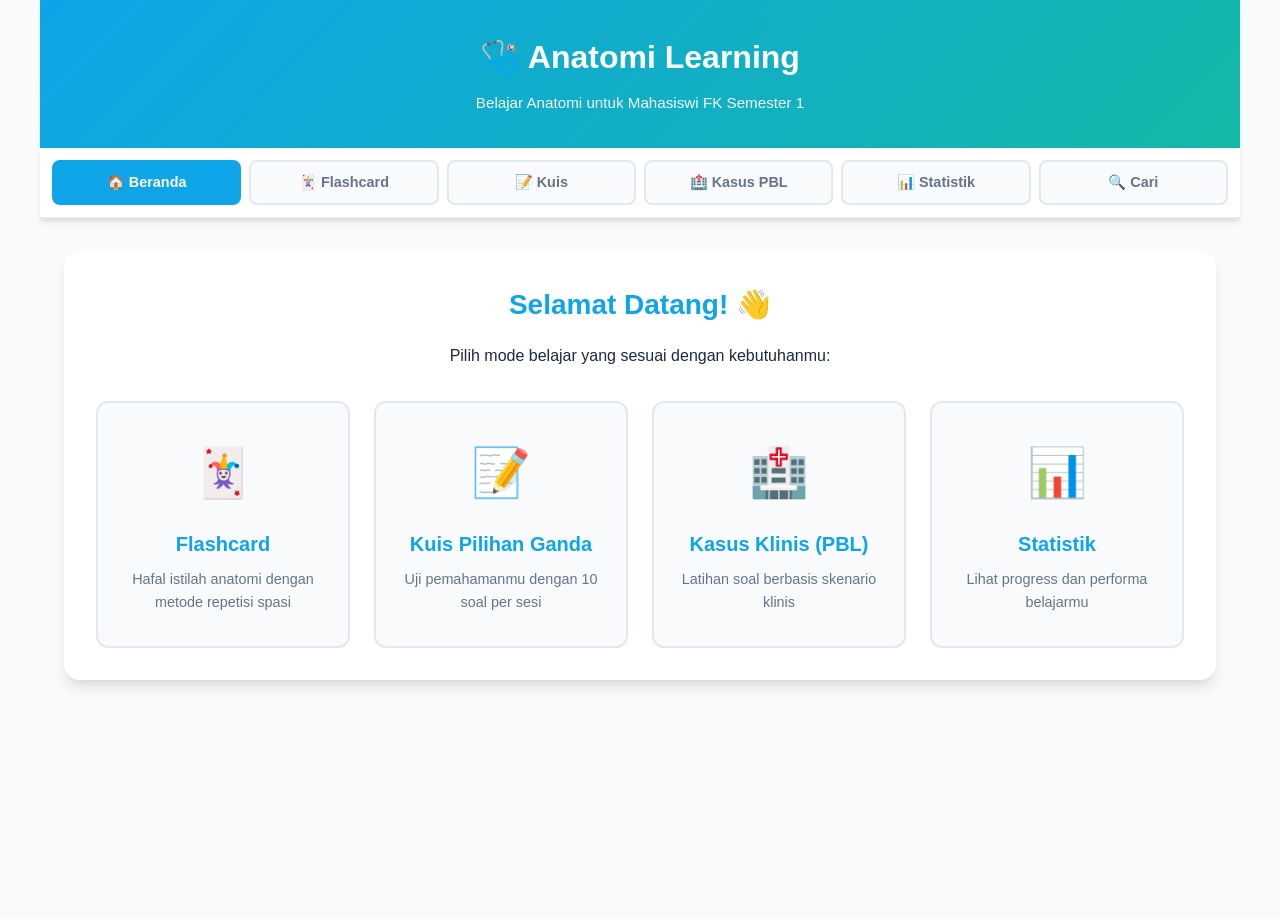
<file: index.html>
<!DOCTYPE html>
<html lang="id">
<head>
    <meta charset="UTF-8">
    <meta name="viewport" content="width=device-width, initial-scale=1.0">
    <meta name="description" content="Aplikasi belajar anatomi untuk mahasiswi kedokteran semester 1 dengan flashcard, kuis, dan kasus klinis PBL">
    <meta name="theme-color" content="#0ea5e9">
    <title>Anatomi Learning - FK Semester 1</title>
    <link rel="stylesheet" href="styles.css">
    <link rel="manifest" href="manifest.json">
</head>
<body>
    <div class="container">
        <!-- Header -->
        <header class="header">
            <h1>🩺 Anatomi Learning</h1>
            <p class="subtitle">Belajar Anatomi untuk Mahasiswi FK Semester 1</p>
        </header>

        <!-- Navigation -->
        <nav class="nav" id="mainNav">
            <button class="nav-btn active" data-mode="home">🏠 Beranda</button>
            <button class="nav-btn" data-mode="flashcard">🃏 Flashcard</button>
            <button class="nav-btn" data-mode="quiz">📝 Kuis</button>
            <button class="nav-btn" data-mode="kasus">🏥 Kasus PBL</button>
            <button class="nav-btn" data-mode="stats">📊 Statistik</button>
            <button class="nav-btn" data-mode="search">🔍 Cari</button>
        </nav>

        <!-- Main Content Area -->
        <main class="content" id="mainContent">
            <!-- Home Screen -->
            <div class="screen active" id="homeScreen">
                <div class="welcome-card">
                    <h2>Selamat Datang! 👋</h2>
                    <p>Pilih mode belajar yang sesuai dengan kebutuhanmu:</p>
                    
                    <div class="mode-grid">
                        <div class="mode-card" onclick="switchMode('flashcard')">
                            <div class="mode-icon">🃏</div>
                            <h3>Flashcard</h3>
                            <p>Hafal istilah anatomi dengan metode repetisi spasi</p>
                        </div>
                        
                        <div class="mode-card" onclick="switchMode('quiz')">
                            <div class="mode-icon">📝</div>
                            <h3>Kuis Pilihan Ganda</h3>
                            <p>Uji pemahamanmu dengan 10 soal per sesi</p>
                        </div>
                        
                        <div class="mode-card" onclick="switchMode('kasus')">
                            <div class="mode-icon">🏥</div>
                            <h3>Kasus Klinis (PBL)</h3>
                            <p>Latihan soal berbasis skenario klinis</p>
                        </div>
                        
                        <div class="mode-card" onclick="switchMode('stats')">
                            <div class="mode-icon">📊</div>
                            <h3>Statistik</h3>
                            <p>Lihat progress dan performa belajarmu</p>
                        </div>
                    </div>
                </div>
            </div>

            <!-- Flashcard Screen -->
            <div class="screen" id="flashcardScreen">
                <div class="category-selector">
                    <label>Pilih Kategori:</label>
                    <select id="flashcardCategory">
                        <option value="all">Semua Kategori</option>
                        <option value="tulang">Tulang (Osteologi)</option>
                        <option value="otot">Otot (Miologi)</option>
                        <option value="organ">Organ (Viscera)</option>
                        <option value="istilah">Istilah Dasar</option>
                    </select>
                    <button class="btn-primary" onclick="startFlashcard()">Mulai Belajar</button>
                </div>

                <div class="flashcard-container" id="flashcardContainer" style="display: none;">
                    <div class="progress-bar">
                        <div class="progress-fill" id="flashcardProgress"></div>
                    </div>
                    <p class="card-counter" id="cardCounter"></p>

                    <div class="flashcard" id="flashcard" onclick="flipCard()">
                        <div class="flashcard-inner">
                            <div class="flashcard-front">
                                <p id="cardFront"></p>
                            </div>
                            <div class="flashcard-back">
                                <p id="cardBack"></p>
                            </div>
                        </div>
                    </div>

                    <div class="flashcard-actions">
                        <button class="btn-belum" onclick="markCard(false)">❌ Belum Hafal</button>
                        <button class="btn-hafal" onclick="markCard(true)">✅ Hafal</button>
                    </div>

                    <button class="btn-secondary" onclick="exitFlashcard()">Selesai Belajar</button>
                </div>
            </div>

            <!-- Quiz Screen -->
            <div class="screen" id="quizScreen">
                <div class="category-selector">
                    <label>Pilih Kategori Kuis:</label>
                    <select id="quizCategory">
                        <option value="all">Campuran (Semua Kategori)</option>
                        <option value="tulang">Tulang (Osteologi)</option>
                        <option value="otot">Otot (Miologi)</option>
                        <option value="organ">Organ (Viscera)</option>
                        <option value="istilah">Istilah Dasar</option>
                    </select>
                    <button class="btn-primary" onclick="startQuiz()">Mulai Kuis</button>
                </div>

                <div class="quiz-container" id="quizContainer" style="display: none;">
                    <div class="progress-bar">
                        <div class="progress-fill" id="quizProgress"></div>
                    </div>
                    <p class="question-counter" id="questionCounter"></p>

                    <div class="question-card">
                        <h3 id="questionText"></h3>
                        <div class="options" id="optionsContainer"></div>
                    </div>

                    <button class="btn-primary" id="nextQuizBtn" onclick="nextQuestion()" style="display: none;">Soal Berikutnya</button>
                </div>

                <div class="quiz-result" id="quizResult" style="display: none;">
                    <h2>Hasil Kuis 🎉</h2>
                    <div class="score-display">
                        <p class="score" id="finalScore"></p>
                        <p id="scoreMessage"></p>
                    </div>
                    <div id="quizSummary"></div>
                    <button class="btn-primary" onclick="restartQuiz()">Kuis Lagi</button>
                    <button class="btn-secondary" onclick="exitQuiz()">Kembali</button>
                </div>
            </div>

            <!-- Kasus PBL Screen -->
            <div class="screen" id="kasusScreen">
                <div class="category-selector">
                    <button class="btn-primary" onclick="startKasus()">Mulai Kasus Klinis</button>
                </div>

                <div class="kasus-container" id="kasusContainer" style="display: none;">
                    <div class="progress-bar">
                        <div class="progress-fill" id="kasusProgress"></div>
                    </div>
                    <p class="question-counter" id="kasusCounter"></p>

                    <div class="kasus-card">
                        <div class="kasus-scenario">
                            <h3>Skenario Klinis</h3>
                            <p id="kasusScenario"></p>
                        </div>
                        <h4 id="kasusQuestion"></h4>
                        <div class="options" id="kasusOptionsContainer"></div>
                    </div>

                    <button class="btn-primary" id="nextKasusBtn" onclick="nextKasus()" style="display: none;">Kasus Berikutnya</button>
                </div>

                <div class="kasus-result" id="kasusResult" style="display: none;">
                    <h2>Hasil Kasus Klinis 🎉</h2>
                    <div class="score-display">
                        <p class="score" id="kasusScore"></p>
                        <p id="kasusMessage"></p>
                    </div>
                    <div id="kasusSummary"></div>
                    <button class="btn-primary" onclick="restartKasus()">Latihan Lagi</button>
                    <button class="btn-secondary" onclick="exitKasus()">Kembali</button>
                </div>
            </div>

            <!-- Statistics Screen -->
            <div class="screen" id="statsScreen">
                <h2>Statistik Belajar 📊</h2>
                
                <div class="stats-grid">
                    <div class="stat-card">
                        <div class="stat-icon">🃏</div>
                        <h3 id="totalCardsStudied">0</h3>
                        <p>Kartu Dipelajari</p>
                    </div>
                    
                    <div class="stat-card">
                        <div class="stat-icon">✅</div>
                        <h3 id="totalMastered">0</h3>
                        <p>Kartu Dikuasai</p>
                    </div>
                    
                    <div class="stat-card">
                        <div class="stat-icon">📝</div>
                        <h3 id="totalQuizzes">0</h3>
                        <p>Kuis Selesai</p>
                    </div>
                    
                    <div class="stat-card">
                        <div class="stat-icon">🎯</div>
                        <h3 id="averageScore">0%</h3>
                        <p>Rata-rata Skor</p>
                    </div>
                </div>

                <div class="category-stats">
                    <h3>Akurasi per Kategori</h3>
                    <div id="categoryAccuracy"></div>
                </div>

                <div class="difficult-cards">
                    <h3>Kartu Tersulit (Paling Sering Salah)</h3>
                    <div id="difficultCardsList"></div>
                </div>

                <button class="btn-danger" onclick="resetStats()">Reset Semua Data</button>
            </div>

            <!-- Search Screen -->
            <div class="screen" id="searchScreen">
                <h2>Pencarian Istilah 🔍</h2>
                
                <div class="search-box">
                    <input type="text" id="searchInput" placeholder="Cari istilah anatomi..." oninput="performSearch()">
                </div>

                <div class="search-filters">
                    <label>Filter Kategori:</label>
                    <select id="searchCategory" onchange="performSearch()">
                        <option value="all">Semua</option>
                        <option value="tulang">Tulang</option>
                        <option value="otot">Otot</option>
                        <option value="organ">Organ</option>
                        <option value="istilah">Istilah Dasar</option>
                    </select>
                </div>

                <div id="searchResults" class="search-results"></div>
            </div>
        </main>
    </div>

    <script src="data.js"></script>
    <script src="app.js"></script>
</body>
</html>
</file>
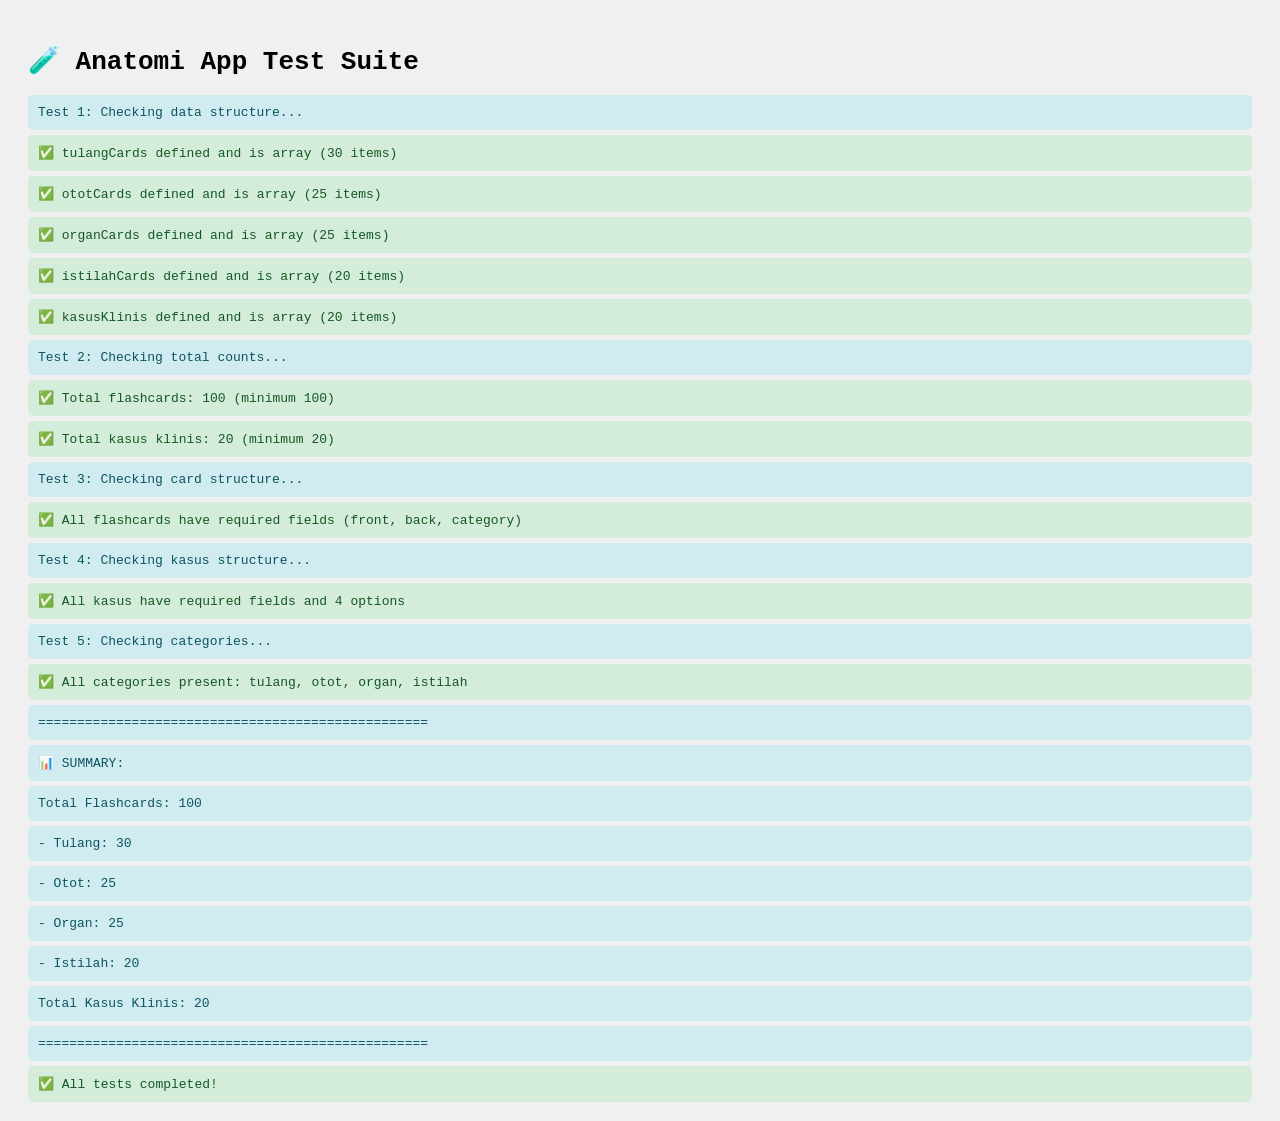
<file: test.html>
<!DOCTYPE html>
<html>
<head>
    <title>Test Suite - Anatomi App</title>
    <style>
        body { font-family: monospace; padding: 20px; background: #f0f0f0; }
        .test { padding: 10px; margin: 5px 0; border-radius: 5px; }
        .pass { background: #d4edda; color: #155724; }
        .fail { background: #f8d7da; color: #721c24; }
        .info { background: #d1ecf1; color: #0c5460; }
    </style>
</head>
<body>
    <h1>🧪 Anatomi App Test Suite</h1>
    <div id="results"></div>
    
    <script src="data.js"></script>
    <script>
        const results = document.getElementById('results');
        
        function log(message, type = 'info') {
            const div = document.createElement('div');
            div.className = 'test ' + type;
            div.textContent = message;
            results.appendChild(div);
        }
        
        // Test 1: Data structure
        log('Test 1: Checking data structure...', 'info');
        if (typeof tulangCards !== 'undefined' && Array.isArray(tulangCards)) {
            log('✅ tulangCards defined and is array (' + tulangCards.length + ' items)', 'pass');
        } else {
            log('❌ tulangCards not properly defined', 'fail');
        }
        
        if (typeof ototCards !== 'undefined' && Array.isArray(ototCards)) {
            log('✅ ototCards defined and is array (' + ototCards.length + ' items)', 'pass');
        } else {
            log('❌ ototCards not properly defined', 'fail');
        }
        
        if (typeof organCards !== 'undefined' && Array.isArray(organCards)) {
            log('✅ organCards defined and is array (' + organCards.length + ' items)', 'pass');
        } else {
            log('❌ organCards not properly defined', 'fail');
        }
        
        if (typeof istilahCards !== 'undefined' && Array.isArray(istilahCards)) {
            log('✅ istilahCards defined and is array (' + istilahCards.length + ' items)', 'pass');
        } else {
            log('❌ istilahCards not properly defined', 'fail');
        }
        
        if (typeof kasusKlinis !== 'undefined' && Array.isArray(kasusKlinis)) {
            log('✅ kasusKlinis defined and is array (' + kasusKlinis.length + ' items)', 'pass');
        } else {
            log('❌ kasusKlinis not properly defined', 'fail');
        }
        
        // Test 2: Total count
        log('Test 2: Checking total counts...', 'info');
        const totalFlashcards = allFlashcards.length;
        const totalKasus = kasusKlinis.length;
        
        if (totalFlashcards >= 100) {
            log('✅ Total flashcards: ' + totalFlashcards + ' (minimum 100)', 'pass');
        } else {
            log('❌ Total flashcards: ' + totalFlashcards + ' (need minimum 100)', 'fail');
        }
        
        if (totalKasus >= 20) {
            log('✅ Total kasus klinis: ' + totalKasus + ' (minimum 20)', 'pass');
        } else {
            log('❌ Total kasus klinis: ' + totalKasus + ' (need minimum 20)', 'fail');
        }
        
        // Test 3: Card structure
        log('Test 3: Checking card structure...', 'info');
        let structureValid = true;
        
        allFlashcards.forEach((card, idx) => {
            if (!card.front || !card.back || !card.category) {
                log('❌ Card ' + idx + ' missing required fields', 'fail');
                structureValid = false;
            }
        });
        
        if (structureValid) {
            log('✅ All flashcards have required fields (front, back, category)', 'pass');
        }
        
        // Test 4: Kasus structure
        log('Test 4: Checking kasus structure...', 'info');
        let kasusValid = true;
        
        kasusKlinis.forEach((kasus, idx) => {
            if (!kasus.scenario || !kasus.question || !kasus.options || 
                kasus.options.length !== 4 || typeof kasus.correct !== 'number' ||
                !kasus.explanation || !kasus.category) {
                log('❌ Kasus ' + idx + ' missing or invalid fields', 'fail');
                kasusValid = false;
            }
        });
        
        if (kasusValid) {
            log('✅ All kasus have required fields and 4 options', 'pass');
        }
        
        // Test 5: Categories
        log('Test 5: Checking categories...', 'info');
        const categories = ['tulang', 'otot', 'organ', 'istilah'];
        const foundCategories = [...new Set(allFlashcards.map(c => c.category))];
        
        const allCategoriesPresent = categories.every(cat => foundCategories.includes(cat));
        if (allCategoriesPresent) {
            log('✅ All categories present: ' + foundCategories.join(', '), 'pass');
        } else {
            log('❌ Missing categories. Found: ' + foundCategories.join(', '), 'fail');
        }
        
        // Summary
        log('='.repeat(50), 'info');
        log('📊 SUMMARY:', 'info');
        log('Total Flashcards: ' + totalFlashcards, 'info');
        log('  - Tulang: ' + tulangCards.length, 'info');
        log('  - Otot: ' + ototCards.length, 'info');
        log('  - Organ: ' + organCards.length, 'info');
        log('  - Istilah: ' + istilahCards.length, 'info');
        log('Total Kasus Klinis: ' + totalKasus, 'info');
        log('='.repeat(50), 'info');
        log('✅ All tests completed!', 'pass');
    </script>
</body>
</html>
</file>
<file: styles.css>
/* ===== CSS Reset & Base ===== */
* {
    margin: 0;
    padding: 0;
    box-sizing: border-box;
}

:root {
    --primary: #0ea5e9;
    --primary-dark: #0284c7;
    --secondary: #14b8a6;
    --success: #10b981;
    --danger: #ef4444;
    --warning: #f59e0b;
    --bg-main: #f8fafc;
    --bg-card: #ffffff;
    --text-primary: #1e293b;
    --text-secondary: #64748b;
    --border: #e2e8f0;
    --shadow: 0 4px 6px -1px rgba(0, 0, 0, 0.1), 0 2px 4px -1px rgba(0, 0, 0, 0.06);
    --shadow-lg: 0 10px 15px -3px rgba(0, 0, 0, 0.1), 0 4px 6px -2px rgba(0, 0, 0, 0.05);
}

body {
    font-family: -apple-system, BlinkMacSystemFont, 'Segoe UI', Roboto, 'Helvetica Neue', Arial, sans-serif;
    background: var(--bg-main);
    color: var(--text-primary);
    line-height: 1.6;
    -webkit-font-smoothing: antialiased;
}

.container {
    max-width: 1200px;
    margin: 0 auto;
    padding: 0;
}

/* ===== Header ===== */
.header {
    background: linear-gradient(135deg, var(--primary) 0%, var(--secondary) 100%);
    color: white;
    padding: 2rem 1.5rem;
    text-align: center;
    box-shadow: var(--shadow);
}

.header h1 {
    font-size: 2rem;
    font-weight: 700;
    margin-bottom: 0.5rem;
}

.subtitle {
    font-size: 0.95rem;
    opacity: 0.95;
}

/* ===== Navigation ===== */
.nav {
    background: var(--bg-card);
    padding: 0.75rem;
    display: flex;
    gap: 0.5rem;
    overflow-x: auto;
    box-shadow: var(--shadow);
    border-bottom: 2px solid var(--border);
    position: sticky;
    top: 0;
    z-index: 100;
}

.nav-btn {
    flex: 1;
    min-width: 100px;
    padding: 0.75rem 1rem;
    background: var(--bg-main);
    border: 2px solid var(--border);
    border-radius: 8px;
    font-size: 0.9rem;
    font-weight: 600;
    color: var(--text-secondary);
    cursor: pointer;
    transition: all 0.3s ease;
    white-space: nowrap;
}

.nav-btn:hover {
    background: var(--primary);
    color: white;
    border-color: var(--primary);
    transform: translateY(-2px);
}

.nav-btn.active {
    background: var(--primary);
    color: white;
    border-color: var(--primary);
}

/* ===== Content Area ===== */
.content {
    padding: 2rem 1.5rem;
    min-height: calc(100vh - 200px);
}

.screen {
    display: none;
    animation: fadeIn 0.3s ease;
}

.screen.active {
    display: block;
}

@keyframes fadeIn {
    from {
        opacity: 0;
        transform: translateY(10px);
    }
    to {
        opacity: 1;
        transform: translateY(0);
    }
}

/* ===== Welcome Card ===== */
.welcome-card {
    background: var(--bg-card);
    padding: 2rem;
    border-radius: 16px;
    box-shadow: var(--shadow-lg);
    text-align: center;
}

.welcome-card h2 {
    font-size: 1.75rem;
    margin-bottom: 1rem;
    color: var(--primary);
}

.mode-grid {
    display: grid;
    grid-template-columns: repeat(auto-fit, minmax(250px, 1fr));
    gap: 1.5rem;
    margin-top: 2rem;
}

.mode-card {
    background: var(--bg-main);
    padding: 2rem 1.5rem;
    border-radius: 12px;
    border: 2px solid var(--border);
    cursor: pointer;
    transition: all 0.3s ease;
    text-align: center;
}

.mode-card:hover {
    border-color: var(--primary);
    transform: translateY(-5px);
    box-shadow: var(--shadow-lg);
}

.mode-icon {
    font-size: 3rem;
    margin-bottom: 1rem;
}

.mode-card h3 {
    font-size: 1.25rem;
    margin-bottom: 0.5rem;
    color: var(--primary);
}

.mode-card p {
    font-size: 0.9rem;
    color: var(--text-secondary);
}

/* ===== Category Selector ===== */
.category-selector {
    background: var(--bg-card);
    padding: 1.5rem;
    border-radius: 12px;
    box-shadow: var(--shadow);
    margin-bottom: 2rem;
    display: flex;
    gap: 1rem;
    flex-wrap: wrap;
    align-items: center;
}

.category-selector label {
    font-weight: 600;
    color: var(--text-primary);
}

.category-selector select {
    flex: 1;
    min-width: 200px;
    padding: 0.75rem;
    border: 2px solid var(--border);
    border-radius: 8px;
    font-size: 1rem;
    background: white;
    cursor: pointer;
}

/* ===== Buttons ===== */
.btn-primary, .btn-secondary, .btn-hafal, .btn-belum, .btn-danger {
    padding: 0.875rem 2rem;
    border: none;
    border-radius: 8px;
    font-size: 1rem;
    font-weight: 600;
    cursor: pointer;
    transition: all 0.3s ease;
    box-shadow: var(--shadow);
}

.btn-primary {
    background: var(--primary);
    color: white;
}

.btn-primary:hover {
    background: var(--primary-dark);
    transform: translateY(-2px);
}

.btn-secondary {
    background: var(--text-secondary);
    color: white;
}

.btn-secondary:hover {
    background: var(--text-primary);
    transform: translateY(-2px);
}

.btn-hafal {
    background: var(--success);
    color: white;
    flex: 1;
}

.btn-hafal:hover {
    background: #059669;
    transform: scale(1.05);
}

.btn-belum {
    background: var(--danger);
    color: white;
    flex: 1;
}

.btn-belum:hover {
    background: #dc2626;
    transform: scale(1.05);
}

.btn-danger {
    background: var(--danger);
    color: white;
}

.btn-danger:hover {
    background: #dc2626;
}

/* ===== Progress Bar ===== */
.progress-bar {
    width: 100%;
    height: 8px;
    background: var(--border);
    border-radius: 4px;
    overflow: hidden;
    margin-bottom: 1rem;
}

.progress-fill {
    height: 100%;
    background: linear-gradient(90deg, var(--primary), var(--secondary));
    transition: width 0.3s ease;
    width: 0%;
}

.card-counter, .question-counter {
    text-align: center;
    font-weight: 600;
    color: var(--text-secondary);
    margin-bottom: 1.5rem;
}

/* ===== Flashcard ===== */
.flashcard-container {
    max-width: 600px;
    margin: 0 auto;
}

.flashcard {
    width: 100%;
    height: 400px;
    perspective: 1000px;
    cursor: pointer;
    margin-bottom: 2rem;
}

.flashcard-inner {
    position: relative;
    width: 100%;
    height: 100%;
    transition: transform 0.6s;
    transform-style: preserve-3d;
}

.flashcard.flipped .flashcard-inner {
    transform: rotateY(180deg);
}

.flashcard-front, .flashcard-back {
    position: absolute;
    width: 100%;
    height: 100%;
    backface-visibility: hidden;
    display: flex;
    align-items: center;
    justify-content: center;
    padding: 2rem;
    border-radius: 16px;
    box-shadow: var(--shadow-lg);
    background: var(--bg-card);
    border: 3px solid var(--primary);
}

.flashcard-front p, .flashcard-back p {
    font-size: 1.5rem;
    font-weight: 600;
    text-align: center;
    color: var(--text-primary);
    line-height: 1.8;
}

.flashcard-back {
    background: linear-gradient(135deg, var(--primary) 0%, var(--secondary) 100%);
    color: white;
    transform: rotateY(180deg);
}

.flashcard-back p {
    color: white;
}

.flashcard-actions {
    display: flex;
    gap: 1rem;
    margin-bottom: 1.5rem;
}

/* ===== Quiz & Kasus ===== */
.quiz-container, .kasus-container {
    max-width: 800px;
    margin: 0 auto;
}

.question-card, .kasus-card {
    background: var(--bg-card);
    padding: 2rem;
    border-radius: 12px;
    box-shadow: var(--shadow-lg);
    margin-bottom: 2rem;
}

.question-card h3, .kasus-card h4 {
    font-size: 1.25rem;
    margin-bottom: 1.5rem;
    color: var(--text-primary);
    line-height: 1.8;
}

.kasus-scenario {
    background: var(--bg-main);
    padding: 1.5rem;
    border-radius: 8px;
    border-left: 4px solid var(--primary);
    margin-bottom: 1.5rem;
}

.kasus-scenario h3 {
    font-size: 1rem;
    color: var(--primary);
    margin-bottom: 0.5rem;
}

.kasus-scenario p {
    font-size: 1rem;
    line-height: 1.8;
    color: var(--text-primary);
}

.options {
    display: flex;
    flex-direction: column;
    gap: 1rem;
}

.option {
    padding: 1.25rem;
    background: var(--bg-main);
    border: 2px solid var(--border);
    border-radius: 8px;
    cursor: pointer;
    transition: all 0.3s ease;
    font-size: 1rem;
}

.option:hover {
    border-color: var(--primary);
    transform: translateX(5px);
}

.option.selected {
    background: var(--primary);
    color: white;
    border-color: var(--primary);
}

.option.correct {
    background: var(--success);
    color: white;
    border-color: var(--success);
}

.option.wrong {
    background: var(--danger);
    color: white;
    border-color: var(--danger);
}

.option.disabled {
    cursor: not-allowed;
    opacity: 0.7;
}

.explanation {
    margin-top: 1rem;
    padding: 1rem;
    background: #fef3c7;
    border-left: 4px solid var(--warning);
    border-radius: 8px;
    font-size: 0.95rem;
    line-height: 1.7;
}

.explanation strong {
    color: var(--warning);
}

/* ===== Quiz Result ===== */
.quiz-result, .kasus-result {
    max-width: 600px;
    margin: 0 auto;
    text-align: center;
}

.quiz-result h2, .kasus-result h2 {
    font-size: 2rem;
    margin-bottom: 2rem;
    color: var(--primary);
}

.score-display {
    background: var(--bg-card);
    padding: 2rem;
    border-radius: 16px;
    box-shadow: var(--shadow-lg);
    margin-bottom: 2rem;
}

.score {
    font-size: 3.5rem;
    font-weight: 700;
    color: var(--primary);
    margin-bottom: 0.5rem;
}

.score-display p {
    font-size: 1.1rem;
    color: var(--text-secondary);
}

#quizSummary, #kasusSummary {
    background: var(--bg-card);
    padding: 1.5rem;
    border-radius: 12px;
    box-shadow: var(--shadow);
    margin-bottom: 2rem;
    text-align: left;
}

.summary-item {
    padding: 1rem;
    margin-bottom: 1rem;
    border-radius: 8px;
    border-left: 4px solid var(--border);
}

.summary-item.correct {
    background: #d1fae5;
    border-left-color: var(--success);
}

.summary-item.wrong {
    background: #fee2e2;
    border-left-color: var(--danger);
}

.summary-item h4 {
    font-size: 0.9rem;
    margin-bottom: 0.5rem;
    color: var(--text-secondary);
}

.summary-item p {
    font-size: 1rem;
    margin-bottom: 0.25rem;
}

/* ===== Statistics ===== */
.stats-grid {
    display: grid;
    grid-template-columns: repeat(auto-fit, minmax(200px, 1fr));
    gap: 1.5rem;
    margin: 2rem 0;
}

.stat-card {
    background: var(--bg-card);
    padding: 2rem 1.5rem;
    border-radius: 12px;
    box-shadow: var(--shadow-lg);
    text-align: center;
    border-top: 4px solid var(--primary);
}

.stat-icon {
    font-size: 2.5rem;
    margin-bottom: 1rem;
}

.stat-card h3 {
    font-size: 2rem;
    color: var(--primary);
    margin-bottom: 0.5rem;
}

.stat-card p {
    color: var(--text-secondary);
    font-size: 0.9rem;
}

.category-stats, .difficult-cards {
    background: var(--bg-card);
    padding: 2rem;
    border-radius: 12px;
    box-shadow: var(--shadow);
    margin-bottom: 2rem;
}

.category-stats h3, .difficult-cards h3 {
    font-size: 1.25rem;
    margin-bottom: 1.5rem;
    color: var(--primary);
}

.category-item {
    display: flex;
    justify-content: space-between;
    align-items: center;
    padding: 1rem;
    background: var(--bg-main);
    border-radius: 8px;
    margin-bottom: 0.75rem;
}

.category-item span:first-child {
    font-weight: 600;
}

.category-item span:last-child {
    font-weight: 700;
    color: var(--primary);
}

.difficult-card-item {
    padding: 1rem;
    background: var(--bg-main);
    border-radius: 8px;
    margin-bottom: 0.75rem;
    border-left: 4px solid var(--danger);
}

.difficult-card-item strong {
    color: var(--danger);
}

/* ===== Search ===== */
.search-box {
    margin-bottom: 1.5rem;
}

.search-box input {
    width: 100%;
    padding: 1rem;
    font-size: 1.1rem;
    border: 2px solid var(--border);
    border-radius: 8px;
    transition: border-color 0.3s ease;
}

.search-box input:focus {
    outline: none;
    border-color: var(--primary);
}

.search-filters {
    background: var(--bg-card);
    padding: 1rem;
    border-radius: 8px;
    box-shadow: var(--shadow);
    margin-bottom: 2rem;
    display: flex;
    gap: 1rem;
    align-items: center;
}

.search-filters select {
    flex: 1;
    padding: 0.75rem;
    border: 2px solid var(--border);
    border-radius: 8px;
    font-size: 1rem;
}

.search-results {
    display: flex;
    flex-direction: column;
    gap: 1rem;
}

.search-result-item {
    background: var(--bg-card);
    padding: 1.5rem;
    border-radius: 8px;
    box-shadow: var(--shadow);
    border-left: 4px solid var(--primary);
}

.search-result-item h4 {
    font-size: 1.1rem;
    color: var(--primary);
    margin-bottom: 0.5rem;
}

.search-result-item .category-badge {
    display: inline-block;
    padding: 0.25rem 0.75rem;
    background: var(--primary);
    color: white;
    border-radius: 12px;
    font-size: 0.75rem;
    font-weight: 600;
    margin-bottom: 0.5rem;
}

.search-result-item p {
    color: var(--text-secondary);
    line-height: 1.7;
}

/* ===== Responsive ===== */
@media (max-width: 768px) {
    .header h1 {
        font-size: 1.5rem;
    }
    
    .nav {
        padding: 0.5rem;
        gap: 0.35rem;
    }
    
    .nav-btn {
        min-width: 80px;
        padding: 0.6rem 0.75rem;
        font-size: 0.8rem;
    }
    
    .content {
        padding: 1rem;
    }
    
    .mode-grid {
        grid-template-columns: 1fr;
    }
    
    .flashcard {
        height: 350px;
    }
    
    .flashcard-front p, .flashcard-back p {
        font-size: 1.25rem;
    }
    
    .category-selector {
        flex-direction: column;
        align-items: stretch;
    }
    
    .category-selector select {
        width: 100%;
    }
    
    .stats-grid {
        grid-template-columns: repeat(2, 1fr);
    }
}

@media (max-width: 480px) {
    .header {
        padding: 1.5rem 1rem;
    }
    
    .flashcard {
        height: 300px;
    }
    
    .score {
        font-size: 2.5rem;
    }
    
    .stats-grid {
        grid-template-columns: 1fr;
    }
}
</file>
